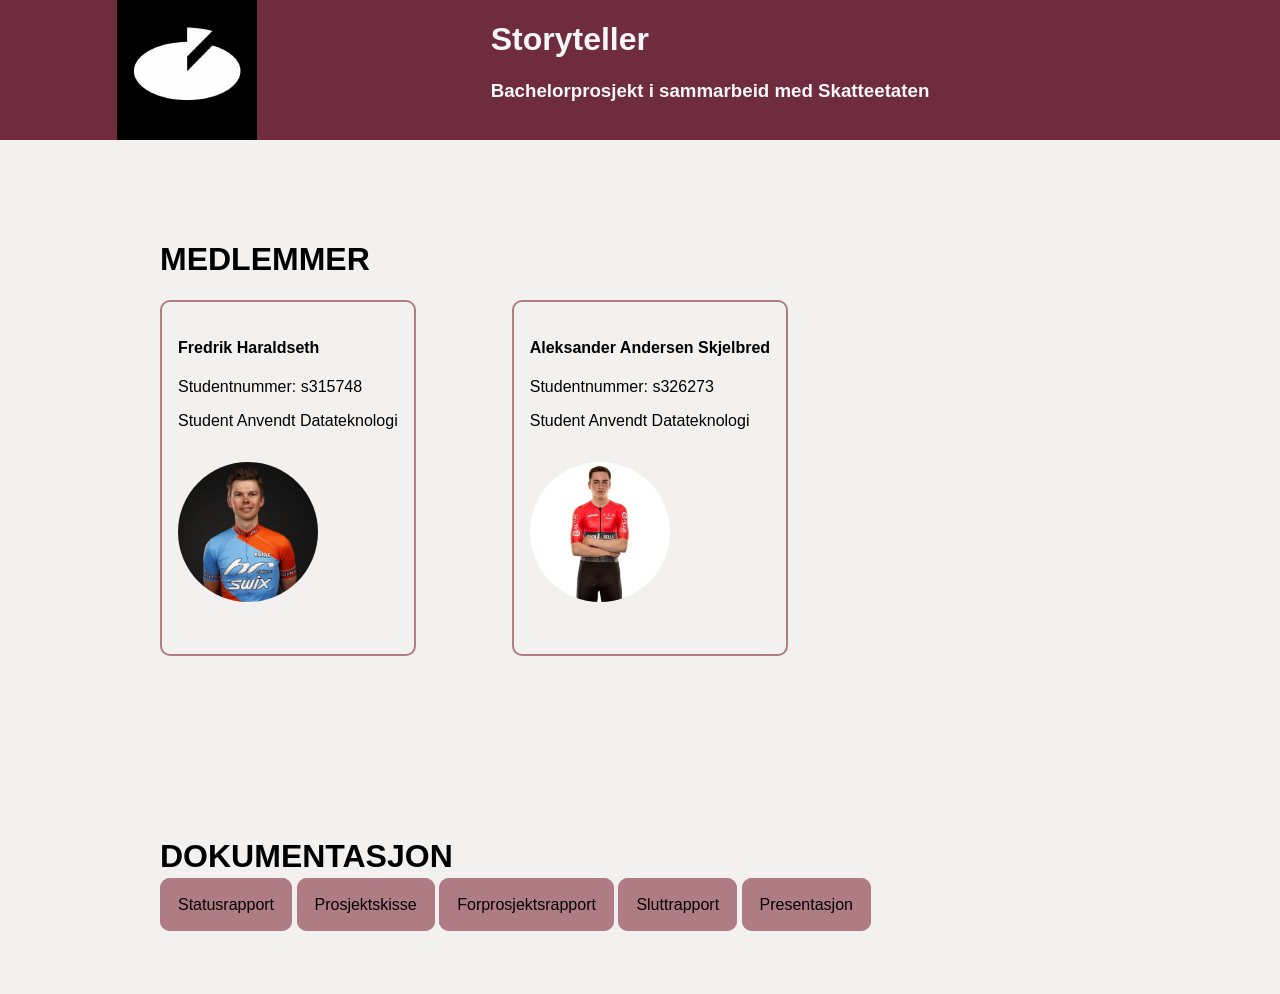
<file: index.html>
<!DOCTYPE html>
<html>
    <head>
        <title>Bachelor dokumentasjon</title>
        <link href = "core.css" rel = "stylesheet" type = "text/css"/>
        <meta name="viewport" content="width=device-width, initial-scale=1.0">
        <meta charset="utf-8"/>
    </head>
    <body>
        <div class = "main_div">
            <div class = "header">
                <img src="./Bachelor/dok/skatt2.png" alt="Skattetaten logo">
                <div>
                    <h1>Storyteller</h1>
                    <h3>Bachelorprosjekt i sammarbeid med Skatteetaten</h3>
                </div>
                <div>
                    
                </div>
            </div>
            <div class = "medlemmer" id="medlemmer">
                <div class = "innhold">
                    <h1>MEDLEMMER</h1>
                    <div class = "person">
                        <span>
                            <h4>Fredrik Haraldseth</h4>
                            <p>Studentnummer: s315748</p>
                            <p>Student Anvendt Datateknologi</p>
                            <img 
                                src="./Bachelor/dok/fredrik.jpg" 
                                alt="Fredrik" 
                                style = " border-radius:50%;
                                margin-top: 1em;
                                margin-bottom: 2em;"
                            >
                        </span>
                        <span>
                            <h4>Aleksander Andersen Skjelbred</h4>
                            <p>Studentnummer: s326273</p>
                            <p>Student Anvendt Datateknologi</p>
                            <img 
                                src="./Bachelor/dok/aleksander.jpg" 
                                alt="Aleksander"
                                style = " border-radius:50%;
                                margin-top: 1em;
                                margin-bottom: 2em;"
                            >
                            
                        </span>
                    </div>
                </div>
            </div>
            <div class = "dokumentasjon" id="dokumentasjon">
                <div class = "innhold">
                    <h1>DOKUMENTASJON</h1>
                    <div class = "linker_dok">
                        <a href = ./Bachelor/dok/2020_gr41_Statusrapport_bachelorprosjekt.pdf>Statusrapport</a>
                        <a href = "./Bachelor/dok/2020_gr41_Prosjektskisse.pdf"> Prosjektskisse</a>
                        <a href = "./Bachelor/dok/Forprosjekt.pdf"> Forprosjektsrapport</a>
                        <a href = "./Bachelor/dok/Storyteller.pdf">Sluttrapport</a>
                        <a href = "./Bachelor/dok/Storyteller_Presentasjon.pdf">Presentasjon</a>
                    </div>
                </div>
            </div>
        </div>
    </body>
</html>
</file>
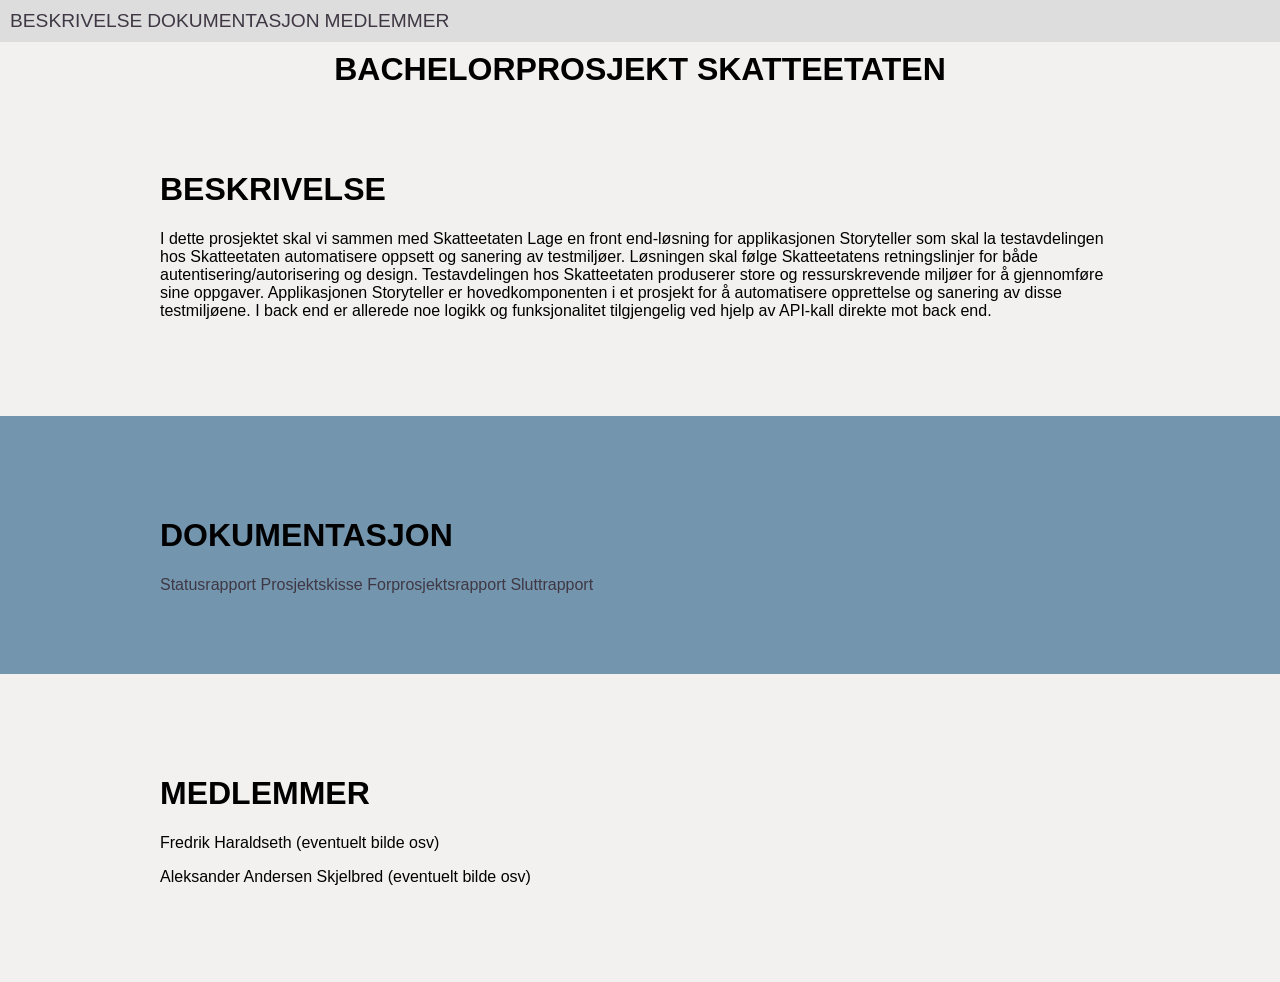
<file: Bachelor/index.html>
<!DOCTYPE html>
<html>
    <head>
        <title>Bachelor dokumentasjon</title>
        <link href = "core.css" rel = "stylesheet" type = "text/css"/>
        <meta name="viewport" content="width=device-width, initial-scale=1.0">
        <meta charset="utf-8"/>
    </head>
    <body>
        <div class = "main_div">
            <nav class = "nav_bar">
                <a href="#beskrivelse" id= "beskrivelseNav">
                    BESKRIVELSE
                </a>  
                <a href="#dokumentasjon" id= "dokumentasjonNav" style = "margin-left: 5px">
                    DOKUMENTASJON
                </a>  
                    
                <a href="#medlemmer" id= "medlemmerNav" style = "margin-left: 5px">
                    MEDLEMMER
                </a>  
            </nav>
            <div class = "header">
                <h1>BACHELORPROSJEKT SKATTEETATEN</h1>
            </div>
            <div class = "beskrivelse" id="beskrivelse">
                <div class = "innhold">
                    <h1>BESKRIVELSE</h1>
                    <p>
                        I dette prosjektet skal vi sammen med Skatteetaten Lage en front end-løsning for applikasjonen Storyteller som skal la testavdelingen hos Skatteetaten automatisere oppsett og sanering av testmiljøer. Løsningen skal følge Skatteetatens retningslinjer for både autentisering/autorisering og design.  
                        Testavdelingen hos Skatteetaten produserer store og ressurskrevende miljøer for å gjennomføre sine oppgaver. Applikasjonen Storyteller er hovedkomponenten i et prosjekt for å automatisere opprettelse og sanering av disse testmiljøene. I back end er allerede noe logikk og funksjonalitet tilgjengelig ved hjelp av API-kall direkte mot back end.                         
                    </p>
                    
                </div>
            </div>
            <div class = "dokumentasjon" id="dokumentasjon">
                <div class = "innhold">
                    <h1>DOKUMENTASJON</h1>
                    <div class = "linker_dok">
                        <a href = ./dok/2020_gr41_Statusrapport%20bachelorprosjekt.pdf>Statusrapport</a>
                        <a href = ""> Prosjektskisse</a>
                        <a href = "./dok/Forprosjekt.pdf"> Forprosjektsrapport</a>
                        <a href = "">Sluttrapport</a>
                    </div>
                </div>
            </div>
            <div class = "medlemmer" id="medlemmer">
                <div class = "innhold">
                        <h1>MEDLEMMER</h1>
                        <p>Fredrik Haraldseth (eventuelt bilde osv)</p>
                        <p>Aleksander Andersen Skjelbred (eventuelt bilde osv)</p>
                </div>
            </div>
        </div>
    </body>
</html>
</file>
<file: core.css>
body { 
    margin: 0px; 
    font-family: Helvetica, Arial, sans-serif;
    background-color: rgba(207, 195, 195, 0.247);
    overflow-x: hidden;
}

img{
    width: 140px;
    height: 140px;
}


.header {  
    background-color: #6f2c3f;
    width: 100vw;
    color: #f7f7f7;
    display: flex;
    justify-content: space-around;
}

h1{
    display: block;
    margin-block-start: 0.67em;
    margin-block-end: 0.67em;
    margin-inline-start: 0px;
    margin-inline-end: 0px;

}


.dokumentasjon {
    width: 100vw;
    height: auto;
}

.person{
    display: flex;
}

span{
    border: 2px solid;
    border-radius: 10px;
    border-color: #b07c83;
    padding: 1em;
    margin-right: 6em;
}


.linker_dok>a{
    text-decoration: none;
    color:black; 
    background-color: #b07c83;
    width: 100vw;
    padding: 1em;
    border: 2px solid; 
    border-color: #b07c83;
    border-radius: 10px;
    
}


.linker_dok>a:hover {
    
    color: #f7f7f7;
    background-color: rgba(207, 195, 195, 0.247);
}

.medlemmer {
    width: 100vw;
    height: auto;
}

.innhold{
    padding: 5em;
    padding-left: 10em;
    padding-right: 10em;
    
}
</file>
<file: Bachelor/core.css>
body { 
    margin: 0px; 
    background-color: #rgba(207, 195, 195, 0.247);
    font-family: "Lato", "Helvetica", Helvetica, sans-serif;
    
}


.nav_bar {
    margin: 0px;
    position: fixed; top: 0px;
    width: 100vw;
    display: inline-flex;
    white-space: nowrap;
    font-size: 1.2em;
    background-color: #DDDDDD;
}   

.nav_bar>a{
    text-decoration: none;
    color:#3f3844; 
    margin-top: 10px;
    margin-left: 10px;
    margin-bottom: 10px;
}


.nav_bar>a:hover {
    
    color: #f7f7f7;
}

.header {
    text-align: center;  
    height:30px; 
    padding-top: 20px; 
    padding-bottom: 10px;
    margin-top: 10px;
    /*margin-bottom: 1px;*/
    background-color: rgba(207, 195, 195, 0.247);
    width: 100vw;
}

h1{
    display: block;
    margin-block-start: 0.67em;
    margin-block-end: 0.67em;
    margin-inline-start: 0px;
    margin-inline-end: 0px;

}
.beskrivelse {
    width: 100vw;
    background-color: rgba(207, 195, 195, 0.247); 
    height: auto;
}

.dokumentasjon {
    background-color: #7395AE;
    width: 100vw;
    height: auto;
}





.linker_dok>a{
    text-decoration: none;
    color:#3f3844; 
    width: 100vw;
}


.linker_dok>a:hover {
    
    color: #f7f7f7;
}

.medlemmer {
    width: 100vw;
    background-color: rgba(207, 195, 195, 0.247); 
    height: auto;
}

.innhold{
    padding: 5em;
    padding-left: 10em;
    padding-right: 10em;
    
}
</file>
